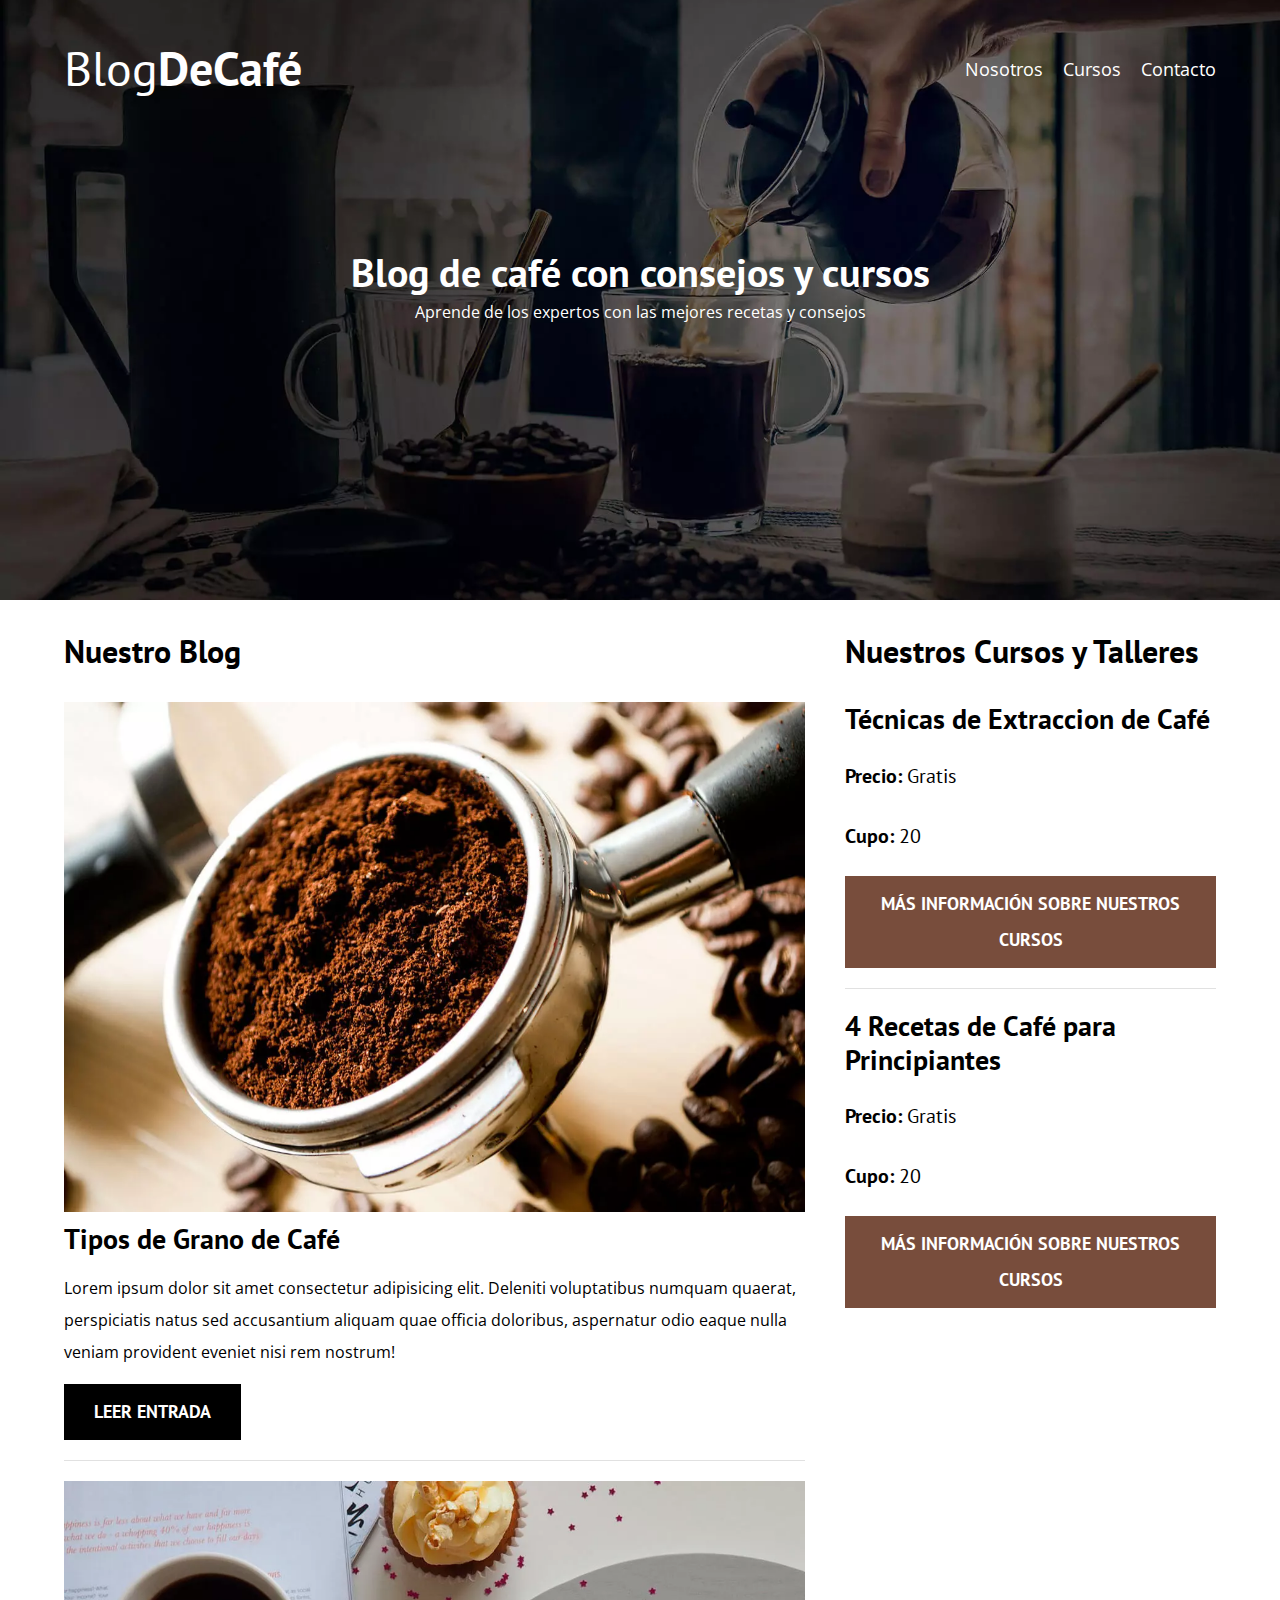
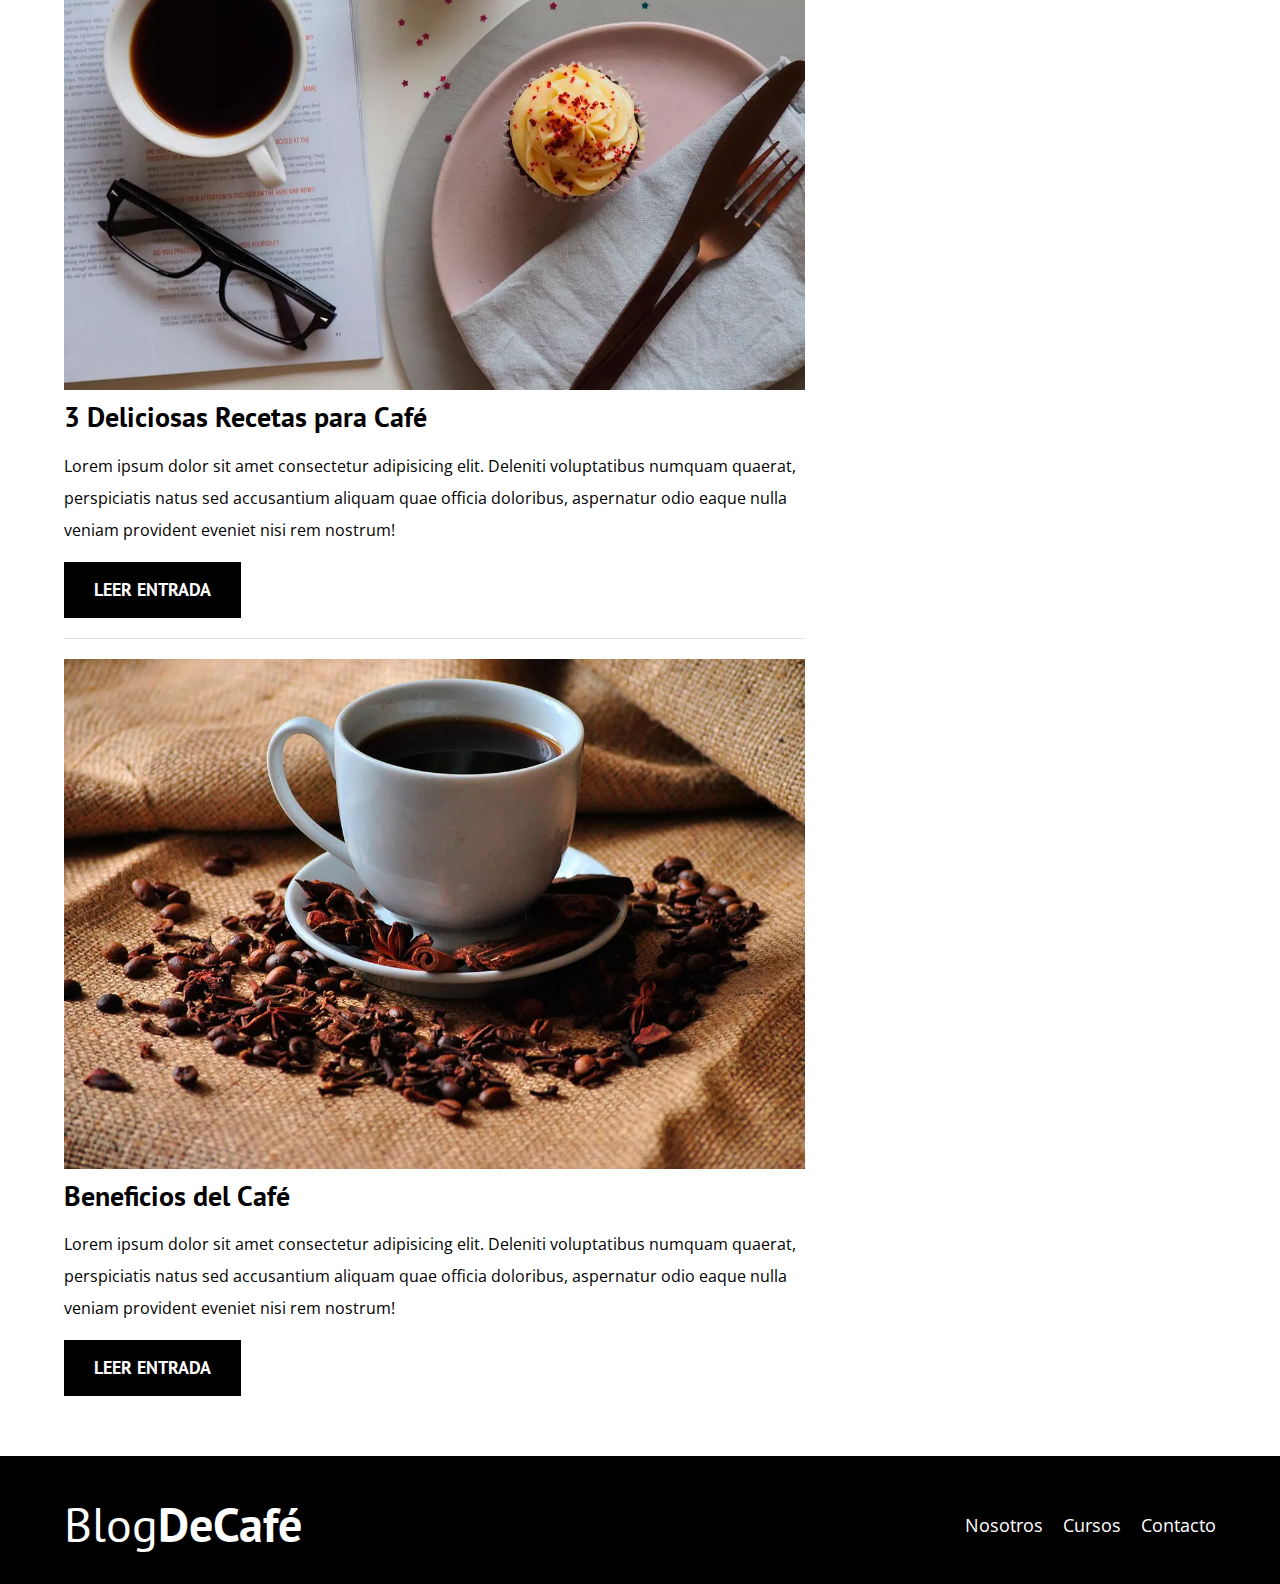
<file: index.html>
<!DOCTYPE html>
<html lang="es">
<head>
    <meta charset="UTF-8">
    <meta http-equiv="X-UA-Compatible" content="IE=edge">
    <meta name="viewport" content="width=device-width, initial-scale=1.0">
    <title>Blog de Café</title>
    <meta name="description" content="Página web de blog de café">

    <!-- Prefetch -->

    <link rel="prefetch" href="nosotros.html" as="document">

    <!-- Preload -->

    <link rel="preload" href="css/normalize.css" as="style">
    <link rel="stylesheet" href="css/normalize.css">

    <link rel="preload" href="https://fonts.googleapis.com/css2?family=Open+Sans&family=PT+Sans:wght@400;700&display=swap" crossorigin="crossorigin" as="font">
    <link href="https://fonts.googleapis.com/css2?family=Open+Sans&family=PT+Sans:wght@400;700&display=swap" rel="stylesheet">

    <link rel="preload" href="css/styles.css" as="style">
    <link rel="stylesheet" href="css/styles.css">
  
</head>
<body>
    <header class="header">
        <div class="contenedor">
            <div class="barra">
                <a class="logo" href="index.html">
                    <h1 class="logo__nombre no-margin centrar-texto">Blog<span class="logo__bold">DeCafé</span></h1>
                </a>
                <nav class="navegacion">
                    <a class="navegacion__enlace" href="nosotros.html">Nosotros</a>
                    <a class="navegacion__enlace" href="cursos.html">Cursos</a>
                    <a class="navegacion__enlace" href="contacto.html">Contacto</a>
                </nav>
            </div>
        </div>
        <div class="header__texto">
            <h2 class="no-margin">Blog de café con consejos y cursos</h2>
            <p class="no-margin">Aprende de los expertos con las mejores recetas y consejos</p>
        </div>
    </header>

    <div class="contenedor contenido-principal">
        <main class="blog">
            <h3>Nuestro Blog</h3>
            <article class="entrada">
                <div class="entrada__imagen">
                    <picture>
                        <source loading="lazy" srcset="img/blog1.webp" type="image/webp">
                        <img loading="lazy" src="img/blog1.jpg" alt="Imagen Blog">
                    </picture>
                </div>
                <div class="entrada__contenido">
                    <h4 class="no-margin">Tipos de Grano de Café</h4>
                    <p>Lorem ipsum dolor sit amet consectetur adipisicing elit. Deleniti voluptatibus numquam quaerat, perspiciatis natus sed accusantium aliquam quae officia doloribus, aspernatur odio eaque nulla veniam provident eveniet nisi rem nostrum!</p>
                    <a href="entrada.html" class="boton boton--primario">Leer Entrada</a>
                </div>
            </article>

            <article class="entrada">
                <div class="entrada__imagen">
                    <picture>
                        <source loading="lazy" srcset="img/blog2.webp" type="image/webp">
                        <img loading="lazy" src="img/blog2.jpg" alt="Imagen Blog">
                    </picture>
                </div>
                <div class="entrada__contenido">
                    <h4 class="no-margin">3 Deliciosas Recetas para Café</h4>
                    <p>Lorem ipsum dolor sit amet consectetur adipisicing elit. Deleniti voluptatibus numquam quaerat, perspiciatis natus sed accusantium aliquam quae officia doloribus, aspernatur odio eaque nulla veniam provident eveniet nisi rem nostrum!</p>
                    <a href="entrada.html" class="boton boton--primario">Leer Entrada</a>
                </div>
            </article>

            <article class="entrada">
                <div class="entrada__imagen">
                    <picture>
                        <source loading="lazy" srcset="img/blog3.webp" type="image/webp">
                        <img loading="lazy" src="img/blog3.jpg" alt="Imagen Blog">
                    </picture>
                </div>
                <div class="entrada__contenido">
                    <h4 class="no-margin">Beneficios del Café</h4>
                    <p>Lorem ipsum dolor sit amet consectetur adipisicing elit. Deleniti voluptatibus numquam quaerat, perspiciatis natus sed accusantium aliquam quae officia doloribus, aspernatur odio eaque nulla veniam provident eveniet nisi rem nostrum!</p>
                    <a href="entrada.html" class="boton boton--primario">Leer Entrada</a>
                </div>
            </article>
        </main>
        <aside class="sidebar">
            <h3>Nuestros Cursos y Talleres</h3>
            <ul class="cursos no-padding">
                <li class="widget-curso">
                    <h4 class="no-margin">Técnicas de Extraccion de Café</h4>
                    <p class="widget-curso__label">Precio:
                        <span class="widget-curso__info">Gratis</span>
                    </p>
                    <p class="widget-curso__label">Cupo:
                        <span class="widget-curso__info">20</span>
                    </p>
                    <a href="entrada.html" class="boton boton--secundario">Más información sobre nuestros cursos</a>
                </li>

                <li class="widget-curso">
                    <h4 class="no-margin">4 Recetas de Café para Principiantes</h4>
                    <p class="widget-curso__label">Precio:
                        <span class="widget-curso__info">Gratis</span>
                    </p>
                    <p class="widget-curso__label">Cupo:
                        <span class="widget-curso__info">20</span>
                    </p>
                    <a href="entrada.html" class="boton boton--secundario">Más información sobre nuestros cursos</a>
                </li>
            </ul>
        </aside>

    </div>

    <footer class="footer">
        <div class="contenedor">
            <div class="barra">
                <a class="logo" href="index.html">
                    <h1 class="logo__nombre no-margin centrar-texto">Blog<span class="logo__bold">DeCafé</span></h1>
                </a>
                <nav class="navegacion">
                    <a class="navegacion__enlace" href="nosotros.html">Nosotros</a>
                    <a class="navegacion__enlace" href="cursos.html">Cursos</a>
                    <a class="navegacion__enlace" href="contacto.html">Contacto</a>
                </nav>
            </div>
        </div>

    </footer>
    
    <script src="js/modernizr.js"></script>
</body>
</html>
</file>
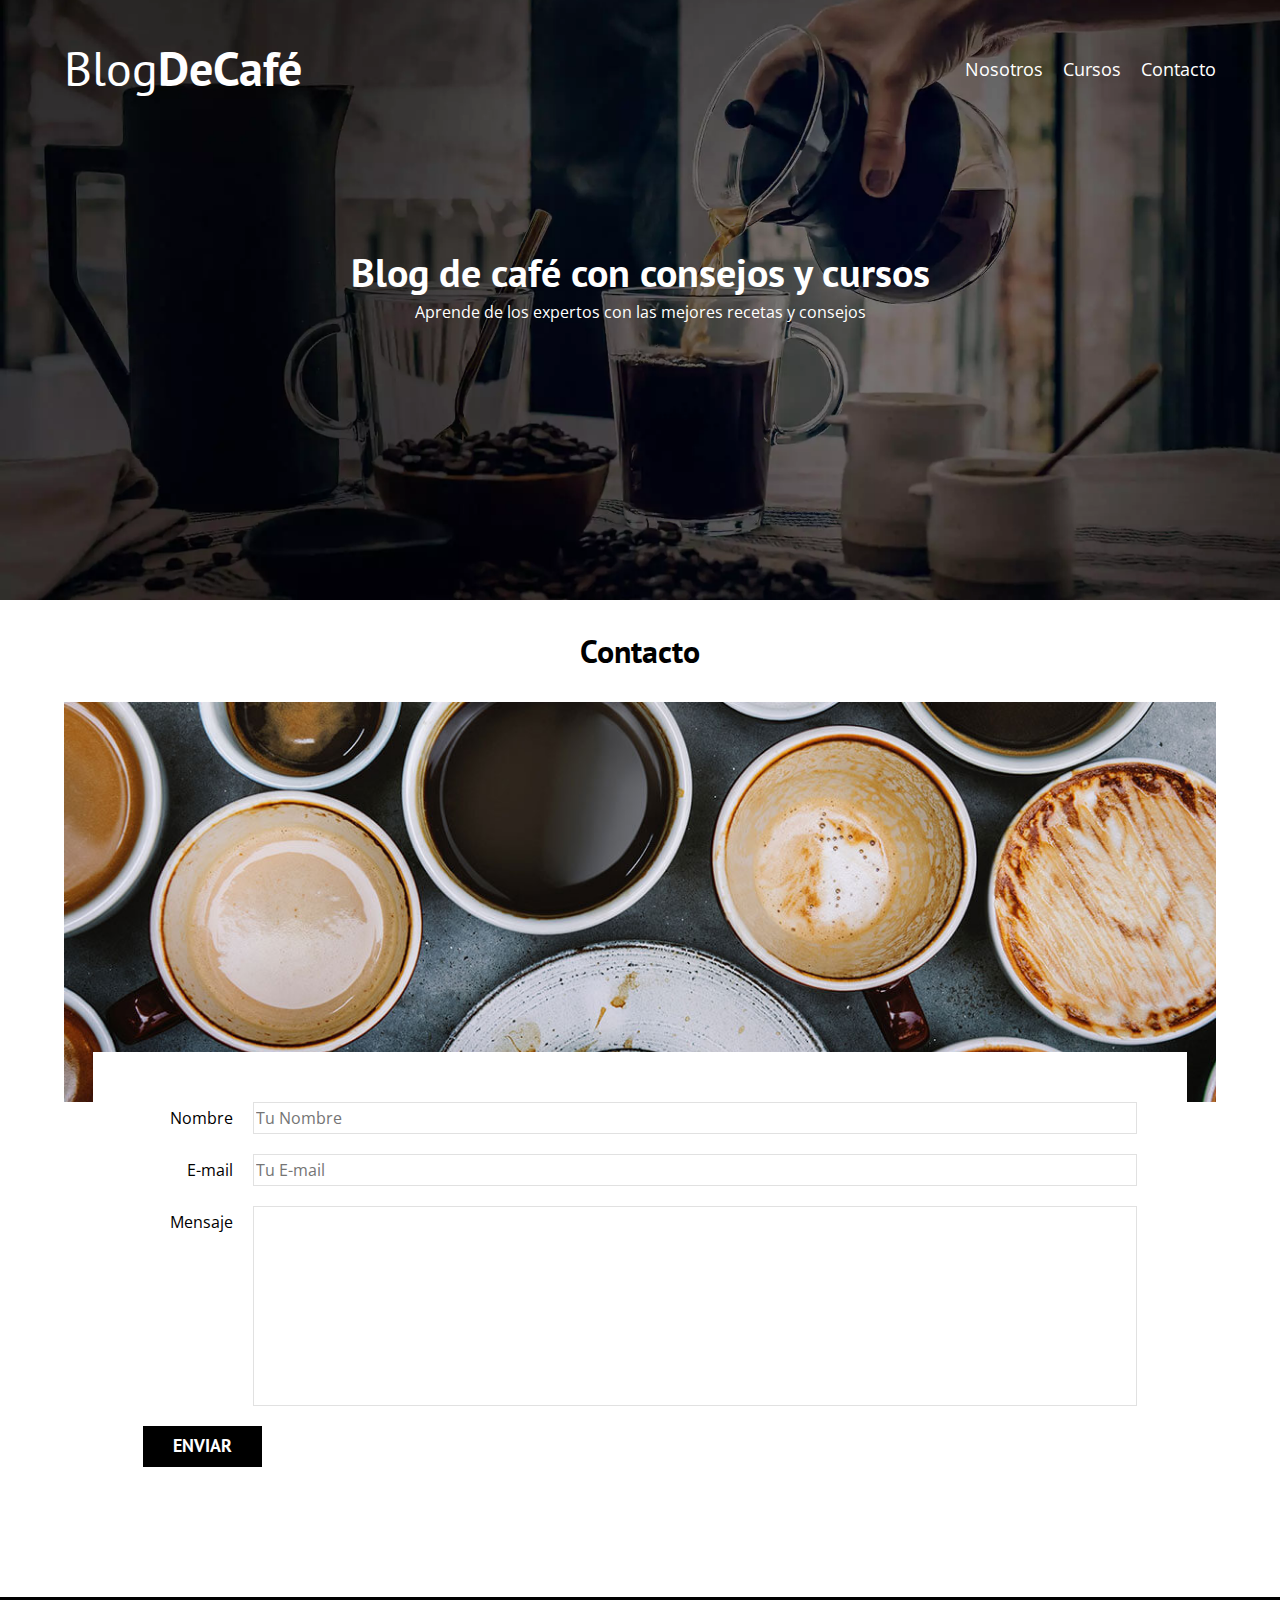
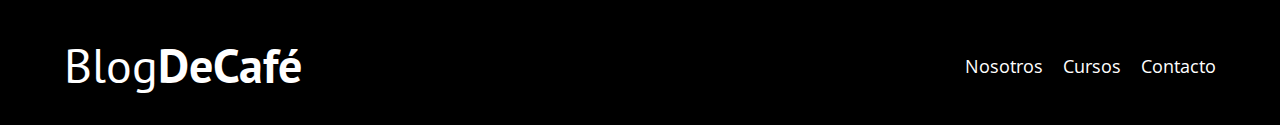
<file: contacto.html>
<!DOCTYPE html>
<html lang="es">
<head>
    <meta charset="UTF-8">
    <meta http-equiv="X-UA-Compatible" content="IE=edge">
    <meta name="viewport" content="width=device-width, initial-scale=1.0">
    <link rel="stylesheet" href="css/normalize.css">
    <link href="https://fonts.googleapis.com/css2?family=Open+Sans&family=PT+Sans:wght@400;700&display=swap" rel="stylesheet">
    <!-- <link href="https://fonts.googleapis.com/css2?family=Open+Sans&family=PT+Sans+Narrow:wght@400;700&display=swap" rel="stylesheet"> -->
    <link rel="stylesheet" href="css/styles.css">
    <title>Blog de Café</title>
</head>
<body>
    <header class="header">
        <div class="contenedor">
            <div class="barra">
                <a class="logo" href="index.html">
                    <h1 class="logo__nombre no-margin centrar-texto">Blog<span class="logo__bold">DeCafé</span></h1>
                </a>
                <nav class="navegacion">
                    <a class="navegacion__enlace" href="nosotros.html">Nosotros</a>
                    <a class="navegacion__enlace" href="cursos.html">Cursos</a>
                    <a class="navegacion__enlace" href="contacto.html">Contacto</a>
                </nav>
            </div>
        </div>
        <div class="header__texto">
            <h2 class="no-margin">Blog de café con consejos y cursos</h2>
            <p class="no-margin">Aprende de los expertos con las mejores recetas y consejos</p>
        </div>
    </header>

    <main class="contenedor">
        <h3 class="centrar-texto">Contacto</h3>
        <div class="contacto-bg"></div>
        <form class="formulario">
            <div class="campo">
                <label class="campo__label" for="nombre">Nombre</label>
                <input class="campo__field" type="text" placeholder="Tu Nombre" id="nombre">
            </div>
            <div class="campo">
                <label class="campo__label" for="email">E-mail</label>
                <input class="campo__field" type="email" placeholder="Tu E-mail" id="email">
            </div>
            <div class="campo">
                <label class="campo__label" for="mensaje">Mensaje</label>
                <textarea class="campo__field campo__field--textarea" id="mensaje"></textarea>
            </div>
            <div class="campo">
                <input type="submit" value="Enviar" class="boton boton--primario">
            </div>
        </form>
        
    </main>

    <footer class="footer">
        <div class="contenedor">
            <div class="barra">
                <a class="logo" href="index.html">
                    <h1 class="logo__nombre no-margin centrar-texto">Blog<span class="logo__bold">DeCafé</span></h1>
                </a>
                <nav class="navegacion">
                    <a class="navegacion__enlace" href="nosotros.html">Nosotros</a>
                    <a class="navegacion__enlace" href="cursos.html">Cursos</a>
                    <a class="navegacion__enlace" href="contacto.html">Contacto</a>
                </nav>
            </div>
        </div>

    </footer>

    <script src="js/modernizr.js"></script>
</body>
</html>
</file>
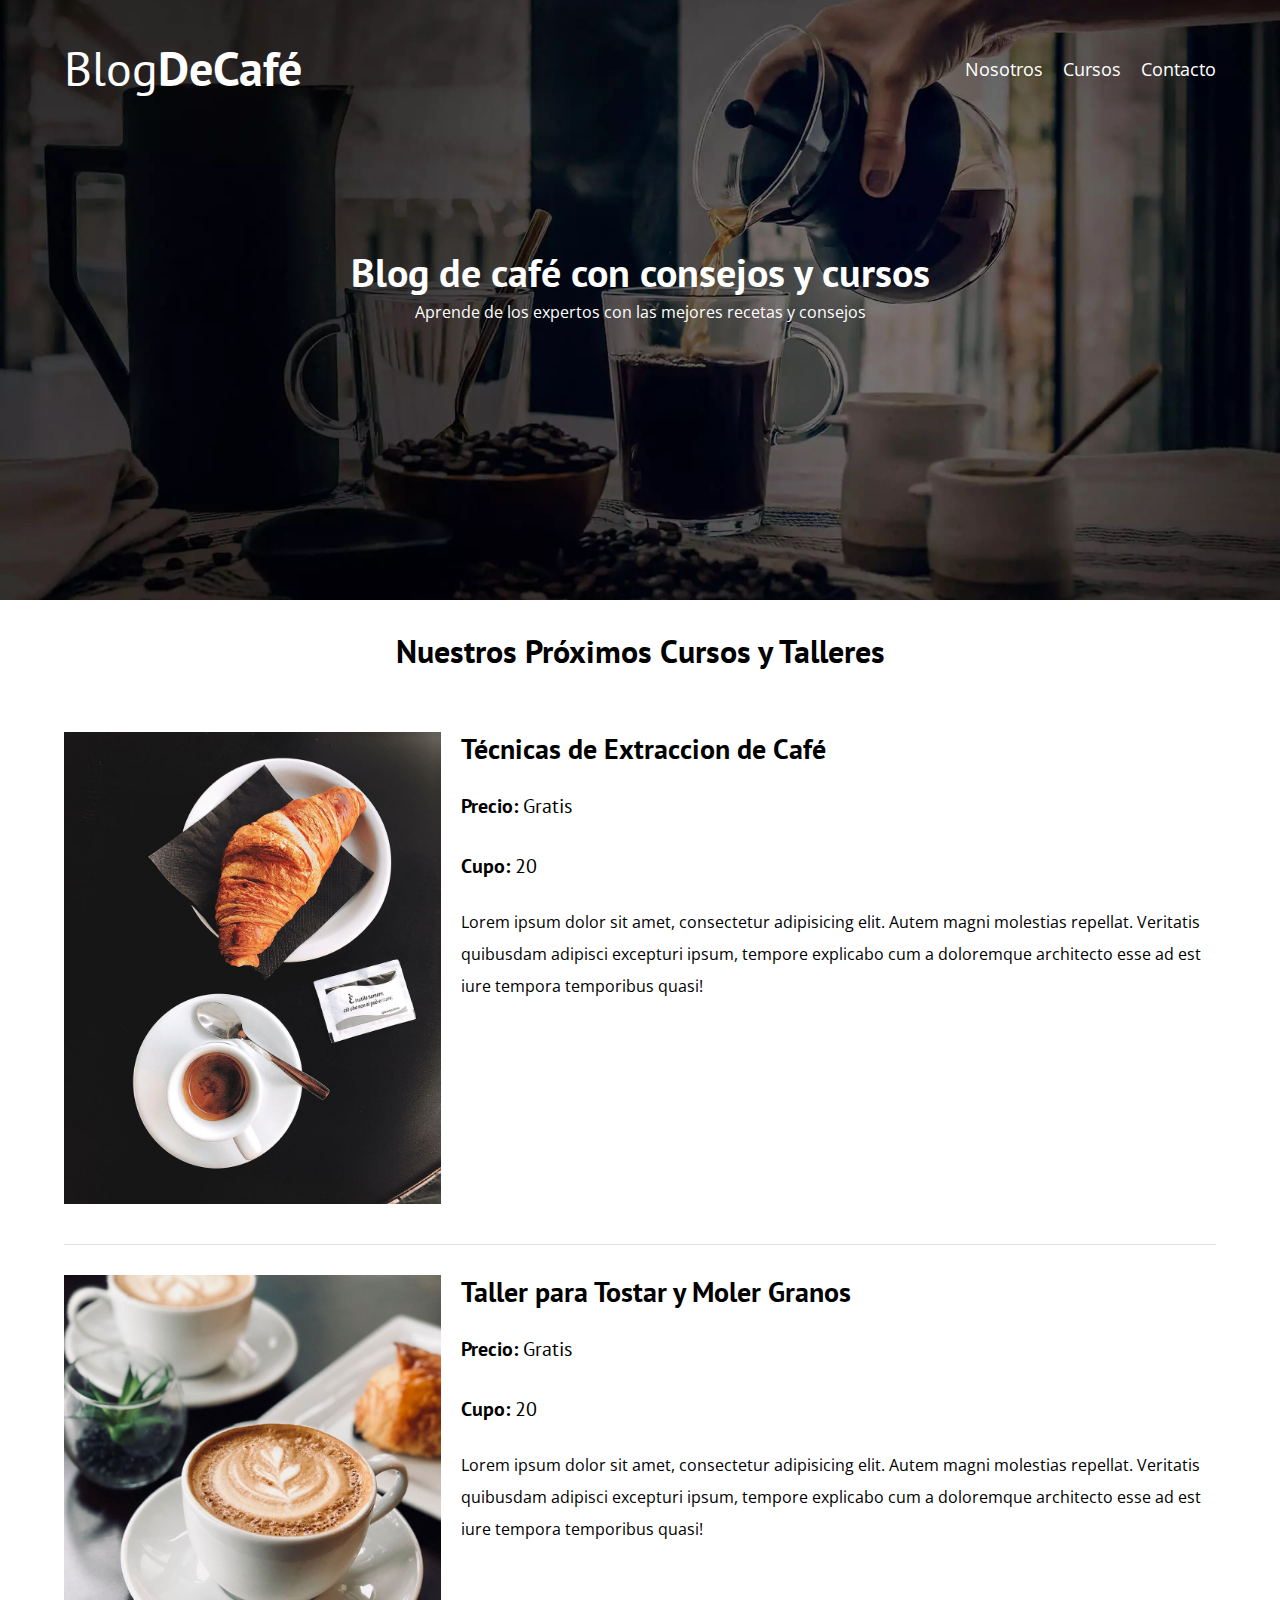
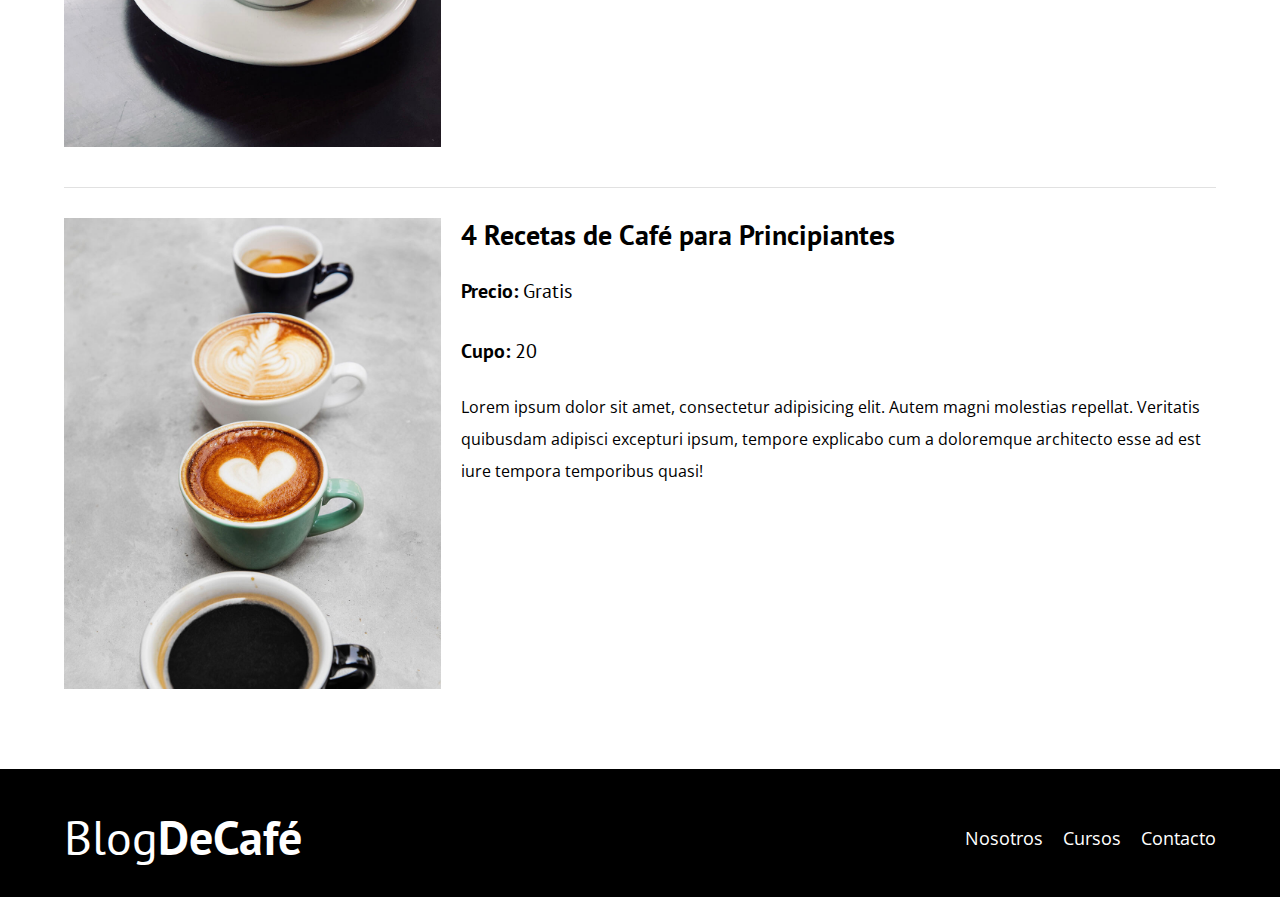
<file: cursos.html>
<!DOCTYPE html>
<html lang="es">
<head>
    <meta charset="UTF-8">
    <meta http-equiv="X-UA-Compatible" content="IE=edge">
    <meta name="viewport" content="width=device-width, initial-scale=1.0">
    <link rel="stylesheet" href="css/normalize.css">
    <link href="https://fonts.googleapis.com/css2?family=Open+Sans&family=PT+Sans:wght@400;700&display=swap" rel="stylesheet">
    <!-- <link href="https://fonts.googleapis.com/css2?family=Open+Sans&family=PT+Sans+Narrow:wght@400;700&display=swap" rel="stylesheet"> -->
    <link rel="stylesheet" href="css/styles.css">
    <title>Blog de Café</title>
</head>
<body>
    <header class="header">
        <div class="contenedor">
            <div class="barra">
                <a class="logo" href="index.html">
                    <h1 class="logo__nombre no-margin centrar-texto">Blog<span class="logo__bold">DeCafé</span></h1>
                </a>
                <nav class="navegacion">
                    <a class="navegacion__enlace" href="nosotros.html">Nosotros</a>
                    <a class="navegacion__enlace" href="cursos.html">Cursos</a>
                    <a class="navegacion__enlace" href="contacto.html">Contacto</a>
                </nav>
            </div>
        </div>
        <div class="header__texto">
            <h2 class="no-margin">Blog de café con consejos y cursos</h2>
            <p class="no-margin">Aprende de los expertos con las mejores recetas y consejos</p>
        </div>
    </header>

    <div class="contenedor">
        <h3 class="centrar-texto">Nuestros Próximos Cursos y Talleres</h3>

        <div class="curso">
            <div class="curso__imagen">
                <img src="img/curso1.jpg" alt="Imagen de curso">
            </div>
            <div class="curso__informacion">
                <h4 class="no-margin">Técnicas de Extraccion de Café</h4>
                <p class="curso__label">Precio:
                    <span class="curso__info">Gratis</span>
                </p>
                <p class="curso__label">Cupo:
                    <span class="curso__info">20</span>
                </p>
                <p class="curso__descripcion">Lorem ipsum dolor sit amet, consectetur adipisicing elit. Autem magni molestias repellat. Veritatis quibusdam adipisci excepturi ipsum, tempore explicabo cum a doloremque architecto esse ad est iure tempora temporibus quasi!</p>
            </div> <!-- .curso__informacion-->
        </div> <!-- .curso-->

        <div class="curso">
            <div class="curso__imagen">
                <img src="img/curso2.jpg" alt="Imagen de curso">
            </div>
            <div class="curso__informacion">
                <h4 class="no-margin">Taller para Tostar y Moler Granos</h4>
                <p class="curso__label">Precio:
                    <span class="curso__info">Gratis</span>
                </p>
                <p class="curso__label">Cupo:
                    <span class="curso__info">20</span>
                </p>
                <p class="curso__descripcion">Lorem ipsum dolor sit amet, consectetur adipisicing elit. Autem magni molestias repellat. Veritatis quibusdam adipisci excepturi ipsum, tempore explicabo cum a doloremque architecto esse ad est iure tempora temporibus quasi!</p>
            </div> <!-- .curso__informacion-->
        </div> <!-- .curso-->

        <div class="curso">
            <div class="curso__imagen">
                <img src="img/curso3.jpg" alt="Imagen de curso">
            </div>
            <div class="curso__informacion">
                <h4 class="no-margin">4 Recetas de Café para Principiantes</h4>
                <p class="curso__label">Precio:
                    <span class="curso__info">Gratis</span>
                </p>
                <p class="curso__label">Cupo:
                    <span class="curso__info">20</span>
                </p>
                <p class="curso__descripcion">Lorem ipsum dolor sit amet, consectetur adipisicing elit. Autem magni molestias repellat. Veritatis quibusdam adipisci excepturi ipsum, tempore explicabo cum a doloremque architecto esse ad est iure tempora temporibus quasi!</p>
            </div> <!-- .curso__informacion-->
        </div> <!-- .curso-->

    </div>

    <footer class="footer">
        <div class="contenedor">
            <div class="barra">
                <a class="logo" href="index.html">
                    <h1 class="logo__nombre no-margin centrar-texto">Blog<span class="logo__bold">DeCafé</span></h1>
                </a>
                <nav class="navegacion">
                    <a class="navegacion__enlace" href="nosotros.html">Nosotros</a>
                    <a class="navegacion__enlace" href="cursos.html">Cursos</a>
                    <a class="navegacion__enlace" href="contacto.html">Contacto</a>
                </nav>
            </div>
        </div>

    </footer>
    
    <script src="js/modernizr.js"></script>
</body>
</html>
</file>
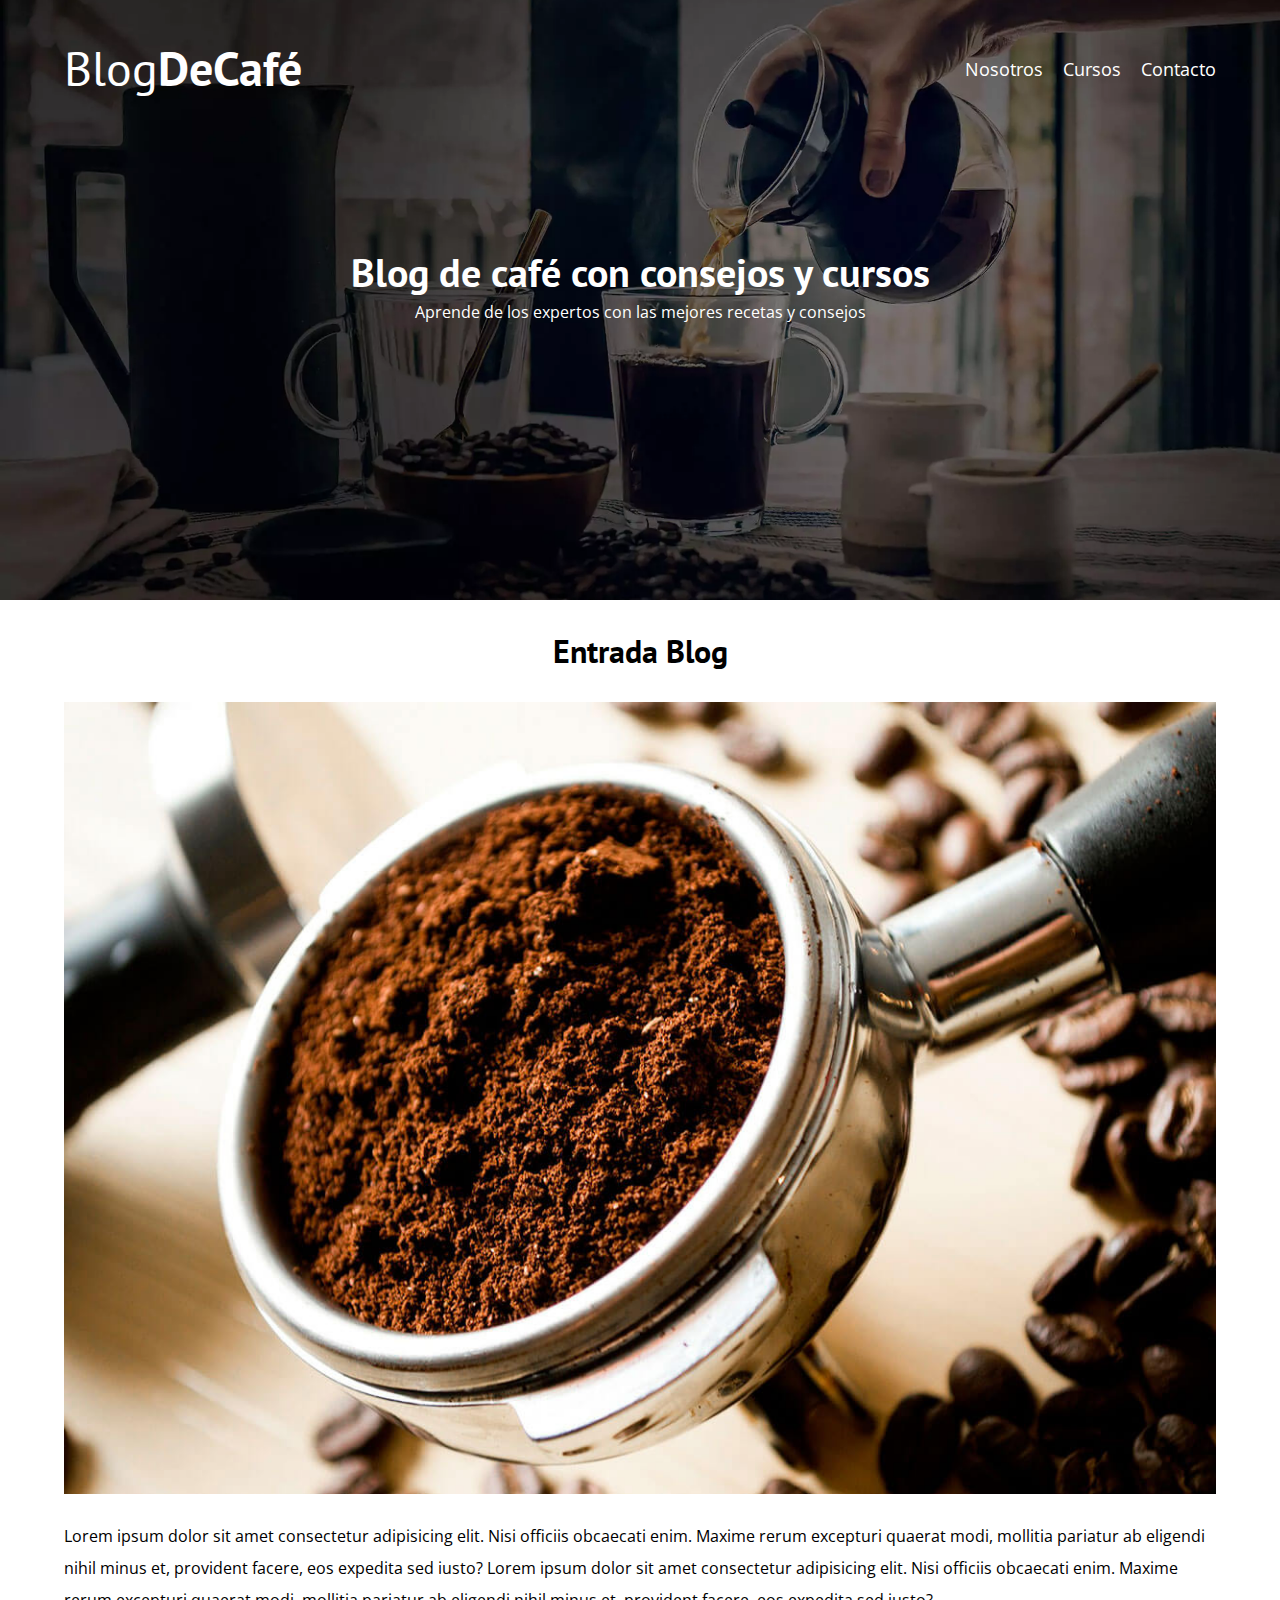
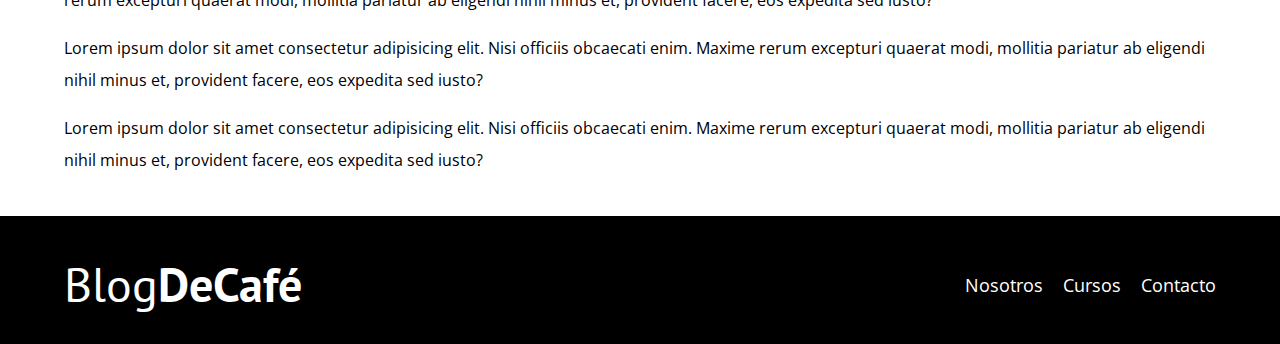
<file: entrada.html>
<!DOCTYPE html>
<html lang="es">
<head>
    <meta charset="UTF-8">
    <meta http-equiv="X-UA-Compatible" content="IE=edge">
    <meta name="viewport" content="width=device-width, initial-scale=1.0">
    <link rel="stylesheet" href="css/normalize.css">
    <link href="https://fonts.googleapis.com/css2?family=Open+Sans&family=PT+Sans:wght@400;700&display=swap" rel="stylesheet">
    <!-- <link href="https://fonts.googleapis.com/css2?family=Open+Sans&family=PT+Sans+Narrow:wght@400;700&display=swap" rel="stylesheet"> -->
    <link rel="stylesheet" href="css/styles.css">
    <title>Blog de Café</title>
</head>
<body>
    <header class="header">
        <div class="contenedor">
            <div class="barra">
                <a class="logo" href="index.html">
                    <h1 class="logo__nombre no-margin centrar-texto">Blog<span class="logo__bold">DeCafé</span></h1>
                </a>
                <nav class="navegacion">
                    <a class="navegacion__enlace" href="nosotros.html">Nosotros</a>
                    <a class="navegacion__enlace" href="cursos.html">Cursos</a>
                    <a class="navegacion__enlace" href="contacto.html">Contacto</a>
                </nav>
            </div>
        </div>
        <div class="header__texto">
            <h2 class="no-margin">Blog de café con consejos y cursos</h2>
            <p class="no-margin">Aprende de los expertos con las mejores recetas y consejos</p>
        </div>
    </header>

    <main class="contenedor">
        <h3 class="centrar-texto">Entrada Blog</h3>
        <img src="img/blog1.jpg" alt="imagen del blog">
        <p>Lorem ipsum dolor sit amet consectetur adipisicing elit. Nisi officiis obcaecati enim. Maxime rerum excepturi quaerat modi, mollitia pariatur ab eligendi nihil minus et, provident facere, eos expedita sed iusto? Lorem ipsum dolor sit amet consectetur adipisicing elit. Nisi officiis obcaecati enim. Maxime rerum excepturi quaerat modi, mollitia pariatur ab eligendi nihil minus et, provident facere, eos expedita sed iusto?</p>
        <p>Lorem ipsum dolor sit amet consectetur adipisicing elit. Nisi officiis obcaecati enim. Maxime rerum excepturi quaerat modi, mollitia pariatur ab eligendi nihil minus et, provident facere, eos expedita sed iusto?</p>
        <p>Lorem ipsum dolor sit amet consectetur adipisicing elit. Nisi officiis obcaecati enim. Maxime rerum excepturi quaerat modi, mollitia pariatur ab eligendi nihil minus et, provident facere, eos expedita sed iusto?</p>

    </main>

    <footer class="footer">
        <div class="contenedor">
            <div class="barra">
                <a class="logo" href="index.html">
                    <h1 class="logo__nombre no-margin centrar-texto">Blog<span class="logo__bold">DeCafé</span></h1>
                </a>
                <nav class="navegacion">
                    <a class="navegacion__enlace" href="nosotros.html">Nosotros</a>
                    <a class="navegacion__enlace" href="cursos.html">Cursos</a>
                    <a class="navegacion__enlace" href="contacto.html">Contacto</a>
                </nav>
            </div>
        </div>

    </footer>
    
    <script src="js/modernizr.js"></script>
</body>
</html>
</file>
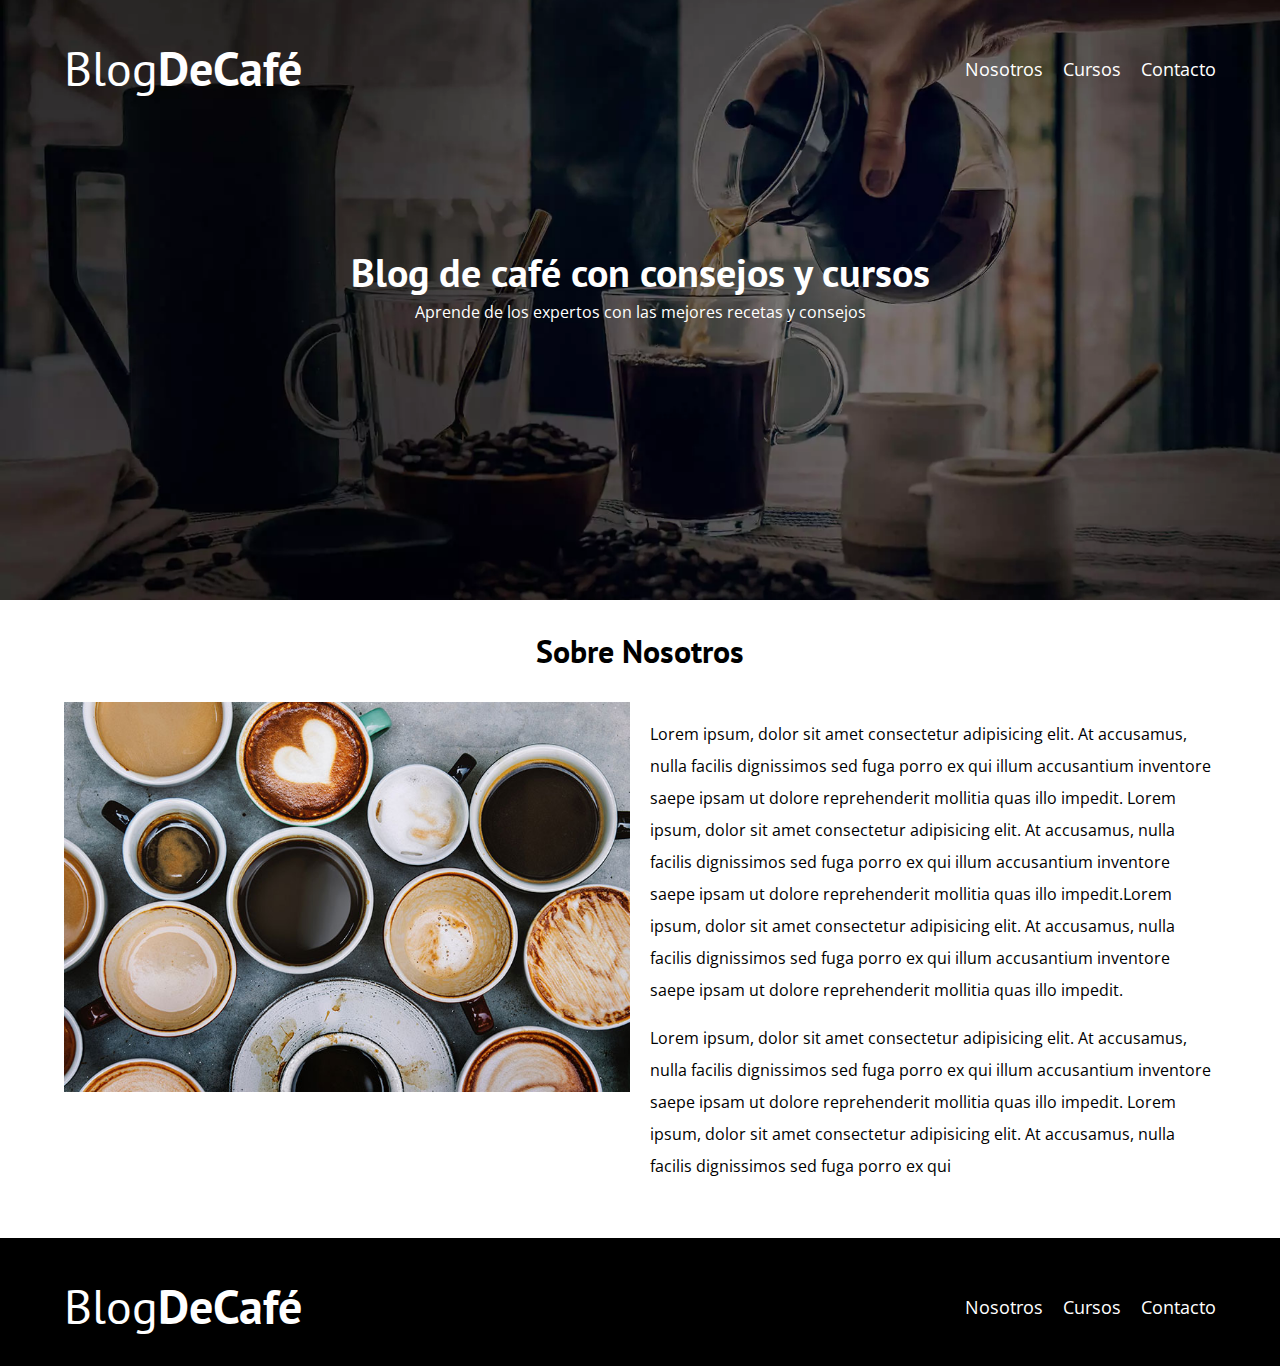
<file: nosotros.html>
<!DOCTYPE html>
<html lang="es">
<head>
    <meta charset="UTF-8">
    <meta http-equiv="X-UA-Compatible" content="IE=edge">
    <meta name="viewport" content="width=device-width, initial-scale=1.0">
    <link rel="stylesheet" href="css/normalize.css">
    <link href="https://fonts.googleapis.com/css2?family=Open+Sans&family=PT+Sans:wght@400;700&display=swap" rel="stylesheet">
    <!-- <link href="https://fonts.googleapis.com/css2?family=Open+Sans&family=PT+Sans+Narrow:wght@400;700&display=swap" rel="stylesheet"> -->
    <link rel="stylesheet" href="css/styles.css">
    <title>Blog de Café</title>
</head>
<body>
    <header class="header">
        <div class="contenedor">
            <div class="barra">
                <a class="logo" href="index.html">
                    <h1 class="logo__nombre no-margin centrar-texto">Blog<span class="logo__bold">DeCafé</span></h1>
                </a>
                <nav class="navegacion">
                    <a class="navegacion__enlace" href="nosotros.html">Nosotros</a>
                    <a class="navegacion__enlace" href="cursos.html">Cursos</a>
                    <a class="navegacion__enlace" href="contacto.html">Contacto</a>
                </nav>
            </div>
        </div>
        <div class="header__texto">
            <h2 class="no-margin">Blog de café con consejos y cursos</h2>
            <p class="no-margin">Aprende de los expertos con las mejores recetas y consejos</p>
        </div>
    </header>

    <main class="contenedor">
        <h3 class="centrar-texto">Sobre Nosotros</h3>
        <div class="sobre-nosotros">
            <div class="sobre-nosotros__imagen">
                <img src="img/nosotros.jpg" alt="Imagen Nosotros">
            </div>
            <div class="sobre-nosotros__texto no-margin">
                <p>Lorem ipsum, dolor sit amet consectetur adipisicing elit. At accusamus, nulla facilis dignissimos sed fuga porro ex qui illum accusantium inventore saepe ipsam ut dolore reprehenderit mollitia quas illo impedit. Lorem ipsum, dolor sit amet consectetur adipisicing elit. At accusamus, nulla facilis dignissimos sed fuga porro ex qui illum accusantium inventore saepe ipsam ut dolore reprehenderit mollitia quas illo impedit.Lorem ipsum, dolor sit amet consectetur adipisicing elit. At accusamus, nulla facilis dignissimos sed fuga porro ex qui illum accusantium inventore saepe ipsam ut dolore reprehenderit mollitia quas illo impedit.</p>

                <p>Lorem ipsum, dolor sit amet consectetur adipisicing elit. At accusamus, nulla facilis dignissimos sed fuga porro ex qui illum accusantium inventore saepe ipsam ut dolore reprehenderit mollitia quas illo impedit. Lorem ipsum, dolor sit amet consectetur adipisicing elit. At accusamus, nulla facilis dignissimos sed fuga porro ex qui</p>

            </div>
        </div>

    </main>

    <footer class="footer">
        <div class="contenedor">
            <div class="barra">
                <a class="logo" href="index.html">
                    <h1 class="logo__nombre no-margin centrar-texto">Blog<span class="logo__bold">DeCafé</span></h1>
                </a>
                <nav class="navegacion">
                    <a class="navegacion__enlace" href="nosotros.html">Nosotros</a>
                    <a class="navegacion__enlace" href="cursos.html">Cursos</a>
                    <a class="navegacion__enlace" href="contacto.html">Contacto</a>
                </nav>
            </div>
        </div>

    </footer>
    
    <script src="js/modernizr.js"></script>
</body>
</html>
</file>
<file: css/styles.css>
:root{
    --fuenteHeading: 'PT Sans', sans-serif;
    --fuenteParrafos: 'Open Sans', sans-serif;

    --primario: #784D3C;
    --gris:#E1E1E1;
    --blanco: #FFF;
    --negro: #000;
}
html{
    box-sizing: border-box;
    font-size: 62.5%; /* 1 rem = 10px */
}
*,*:before, *:after{
    box-sizing: inherit; 
}
body{
    font-family: var(--fuenteParrafos);
    font-size: 1.6rem;
    line-height: 2;
}

/* GLOBALES */
.contenedor{
    max-width: 120rem;
    width: 90%;
    margin: 0 auto;
}
a{
    text-decoration: none;
}
h1,h2,h3,h4{
    font-family: var(--fuenteHeading);
    line-height: 1.2;
}
h1{
    font-size: 4.8rem;
}
h2{
    font-size: 4rem;
}
h3{
    font-size: 3.2rem;
}
h4{
    font-size: 2.8rem;
}
img{
    max-width: 100%;
}

/* UTILIDADES */
.no-margin{
    margin:0;
}
.no-padding{
    padding: 0;
}
.centrar-texto{
    text-align: center;
}

/* Header */
.webp .header {
    background-image: url(../img/banner.webp);
}
.no-webp .header{
    background-image: url(../img/banner.jpg);
}
.header{
    height: 60rem;
    background-size: cover;
    background-repeat: no-repeat;
    background-position: center center;
}
.header__texto{
    text-align: center;
    color: var(--blanco);
    margin-top: 5rem;
}
@media (min-width: 768px) {
    .header__texto{
        margin-top: 15rem;
    }
}
.barra{
    padding-top: 4rem;
}

@media (min-width: 768px) {
    .barra{
        display: flex;
        justify-content: space-between;
        align-items: center;
    }
}

.logo{
    color: var(--blanco);
}
.logo__nombre{
    font-weight: 400;
}
.logo__bold{
    font-weight: 700;
}

@media (min-width: 768px) {
    .navegacion{
        display: flex;
        gap: 2rem;
    }
}
.navegacion__enlace{
    display: block;
    text-align: center;
    font-size: 1.8rem;
    color: var(--blanco);
}

@media (min-width: 768px) {
    .contenido-principal{
        display: grid;
        grid-template-columns: 2fr 1fr;
        column-gap: 4rem;
    }
}

.entrada{
    border-bottom: 0.1rem solid var(--gris);
    margin-bottom: 2rem;
}
.entrada:last-of-type{
    border: none;
    margin-bottom: 0;
}
.boton{
    display: block;
    font-family: var(--fuenteHeading);
    color: var(--blanco);
    text-align: center;
    padding: 1rem 3rem;
    font-size: 1.8rem;
    text-transform: uppercase;
    font-weight: bold;
    margin-bottom: 2rem;
    border: none;
}
@media (min-width: 768px) {
    .boton{
        display: inline-block;
    }
}
.boton:hover{
    cursor: pointer;
}
.boton--primario{
    background-color: var(--negro);
}

.boton--secundario{
    background-color: var(--primario);
}
.cursos{
    list-style: none;
}
.widget-curso{
    border-bottom: 1px solid var(--gris);
    margin-bottom: 2rem;
}
.widget-curso:last-of-type{
    border: none;
    margin-bottom: 0;
}
.widget-curso__label,
.curso__label{
    font-family: var(--fuenteHeading);
    font-weight: bold;
}
.widget-curso__info,
.curso__info{
    font-weight: normal;
    
}
.widget-curso__info,
.widget-curso__label,
.curso__info,
.curso__label{
    font-size: 2rem;
}
.footer{
    background-color: var(--negro);
    padding-bottom: 3rem;
    margin-top: 4rem;
}

/** Sobre nosotros **/
@media (min-width: 768px) {
    .sobre-nosotros{
        display: grid;
        grid-template-columns: repeat(2, 1fr);
        column-gap: 2rem;
    }
}

/* Cursos */
.curso{
    padding: 3rem 0;
    border-bottom: 1px solid var(--gris);
}
@media (min-width: 768px) {
    .curso{
        display: grid;
        grid-template-columns: 1fr 2fr;
        column-gap: 2rem;
    }
}
.curso:last-of-type{
    border: none;
}

/* Contacto */
.contacto-bg{
    background-image: url(../img/contacto.jpg);
    height: 40rem;
    background-size: cover;
    background-repeat: no-repeat;
}

.formulario{
    background-color: var(--blanco);
    margin: -5rem auto 0 auto;
    width: 95%;
    padding: 5rem;
}
.campo{
    display: flex;
    margin-bottom: 2rem;
    gap: 2rem;
}
.campo__label{
    flex: 0 0 9rem;
    text-align: right;
}
.campo__field{
    border: 1px solid var(--gris);
    flex: 1;
}
.campo__field--textarea{
    height: 20rem;
    resize: none;
}
</file>
